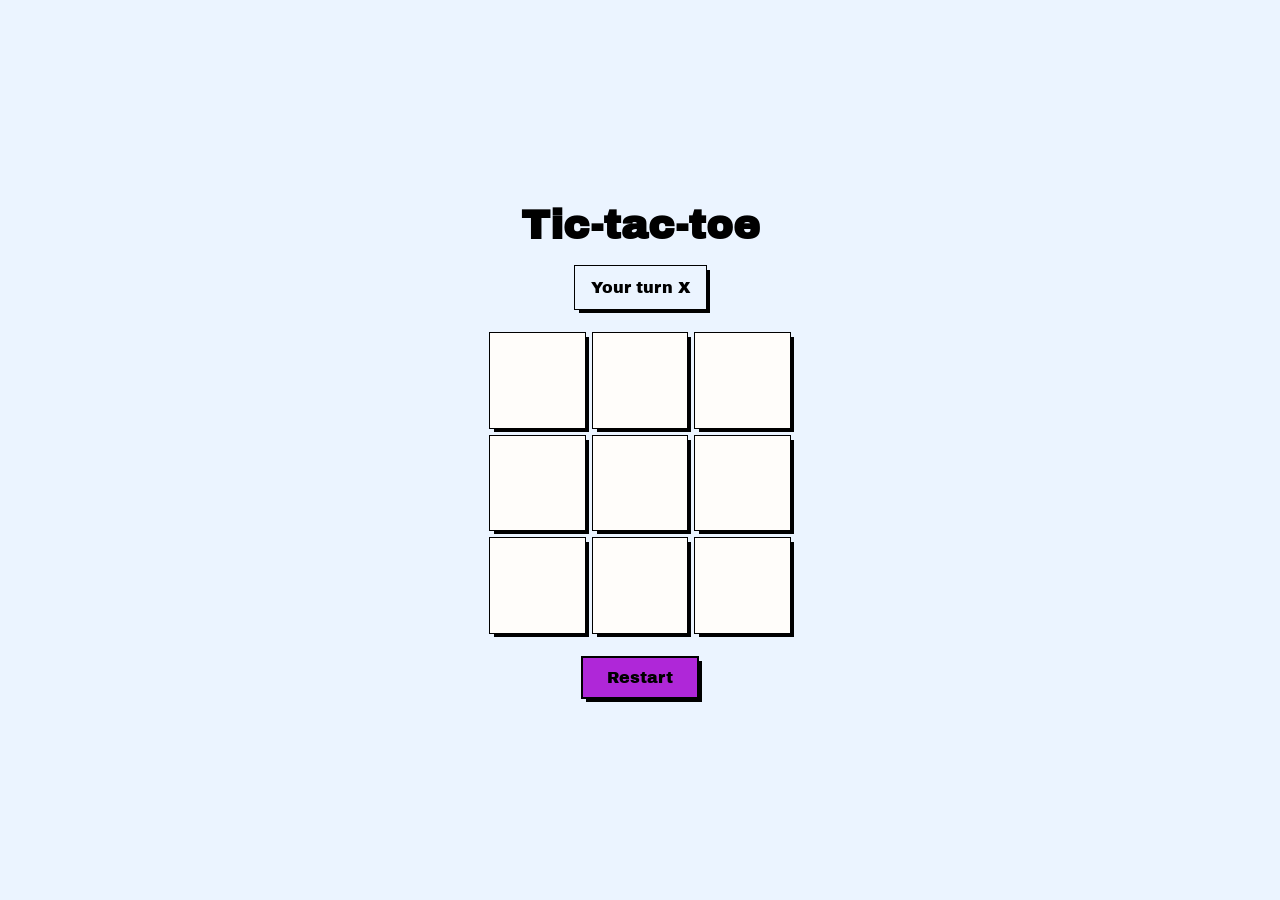
<file: index.html>
<!doctype html>
<html lang="en">
  <head>
    <meta charset="UTF-8" />
    <meta name="viewport" content="width=device-width, initial-scale=1.0" />
    <title>100devs Tic-tac-toe</title>
    <link rel="stylesheet" href="./css/reset.css" />
    <link rel="stylesheet" href="./css/style.css" />
  </head>
  <body>
    <main>
      <header>
        <h1>Tic-tac-toe</h1>
        <p class="status">Your turn X</p>
      </header>

      <div id="game-board">
        <div class="cell" data-index="0"></div>
        <div class="cell" data-index="1"></div>
        <div class="cell" data-index="2"></div>
        <div class="cell" data-index="3"></div>
        <div class="cell" data-index="4"></div>
        <div class="cell" data-index="5"></div>
        <div class="cell" data-index="6"></div>
        <div class="cell" data-index="7"></div>
        <div class="cell" data-index="8"></div>
      </div>
      <button id="restart">Restart</button>
    </main>
    <script src="./js/main.js"></script>
  </body>
</html>
</file>
<file: css/style.css>
@import url("https://fonts.googleapis.com/css2?family=Archivo+Black&display=swap");
html {
  font-family: "Archivo Black", sans-serif;
}

#game-board {
  display: grid;
  grid-template-columns: repeat(3, 1fr);
  grid-template-rows: repeat(3, 1fr);
  width: 300px;
  height: 300px;
  gap: calc(0.25rem * 2);
}

header {
  color: #ffffff;
  display: flex;
  flex-direction: column;
  gap: 16px;
  align-items: center;
}
h1 {
  color: #000000;
  font-size: 40px;
}
.status {
  font-size: 16px;
  font-weight: 500;
  color: hsl(0, 0%, 0%);
  padding: 12px 16px;
  outline: 1px solid hsl(0, 0%, 0%);
  box-shadow:
    4px 4px 0px 0px #000000,
    4px 4px 0px 0px #000000;
}

.blue {
  color: hsl(212, 100%, 70%);
}
.cell {
  outline: 1px solid #000000;
  cursor: pointer;
  display: flex;
  justify-content: center;
  align-items: center;
  box-shadow:
    4px 4px 0px 0px #000000,
    4px 4px 0px 0px #000000;
  font-size: 48px;
  font-weight: 600;
  background: hsl(32, 96%, 99%);
  transition: background ease-in-out 0.15s;
}
.cell:empty:hover {
  background-color: hsl(212, 100%, 96%);
}

body {
  display: flex;
  justify-content: center;
  min-height: 100vh;
  align-items: center;
  background: hsl(212, 100%, 96%);
}
main {
  display: flex;
  gap: 24px;
  flex-direction: column;
  align-items: center;
}
.exes {
  color: #af27d8;
}
.oes {
  color: hsl(212, 100%, 80%);
}

#restart {
  outline: 1px solid hsl(0, 0%, 0%);
  border: 1px solid #000000;
  box-shadow:
    4px 4px 0px 0px #000000,
    4px 4px 0px 0px #000000;
  font-size: 16px;
  padding: 10px 24px;
  background: #af27d8;
  color: hsl(0, 0%, 0%);
  cursor: pointer;
  transition: background ease-in-out 0.15s;
}
#restart:hover {
  background: hsl(286, 69%, 60%);
}
</file>
